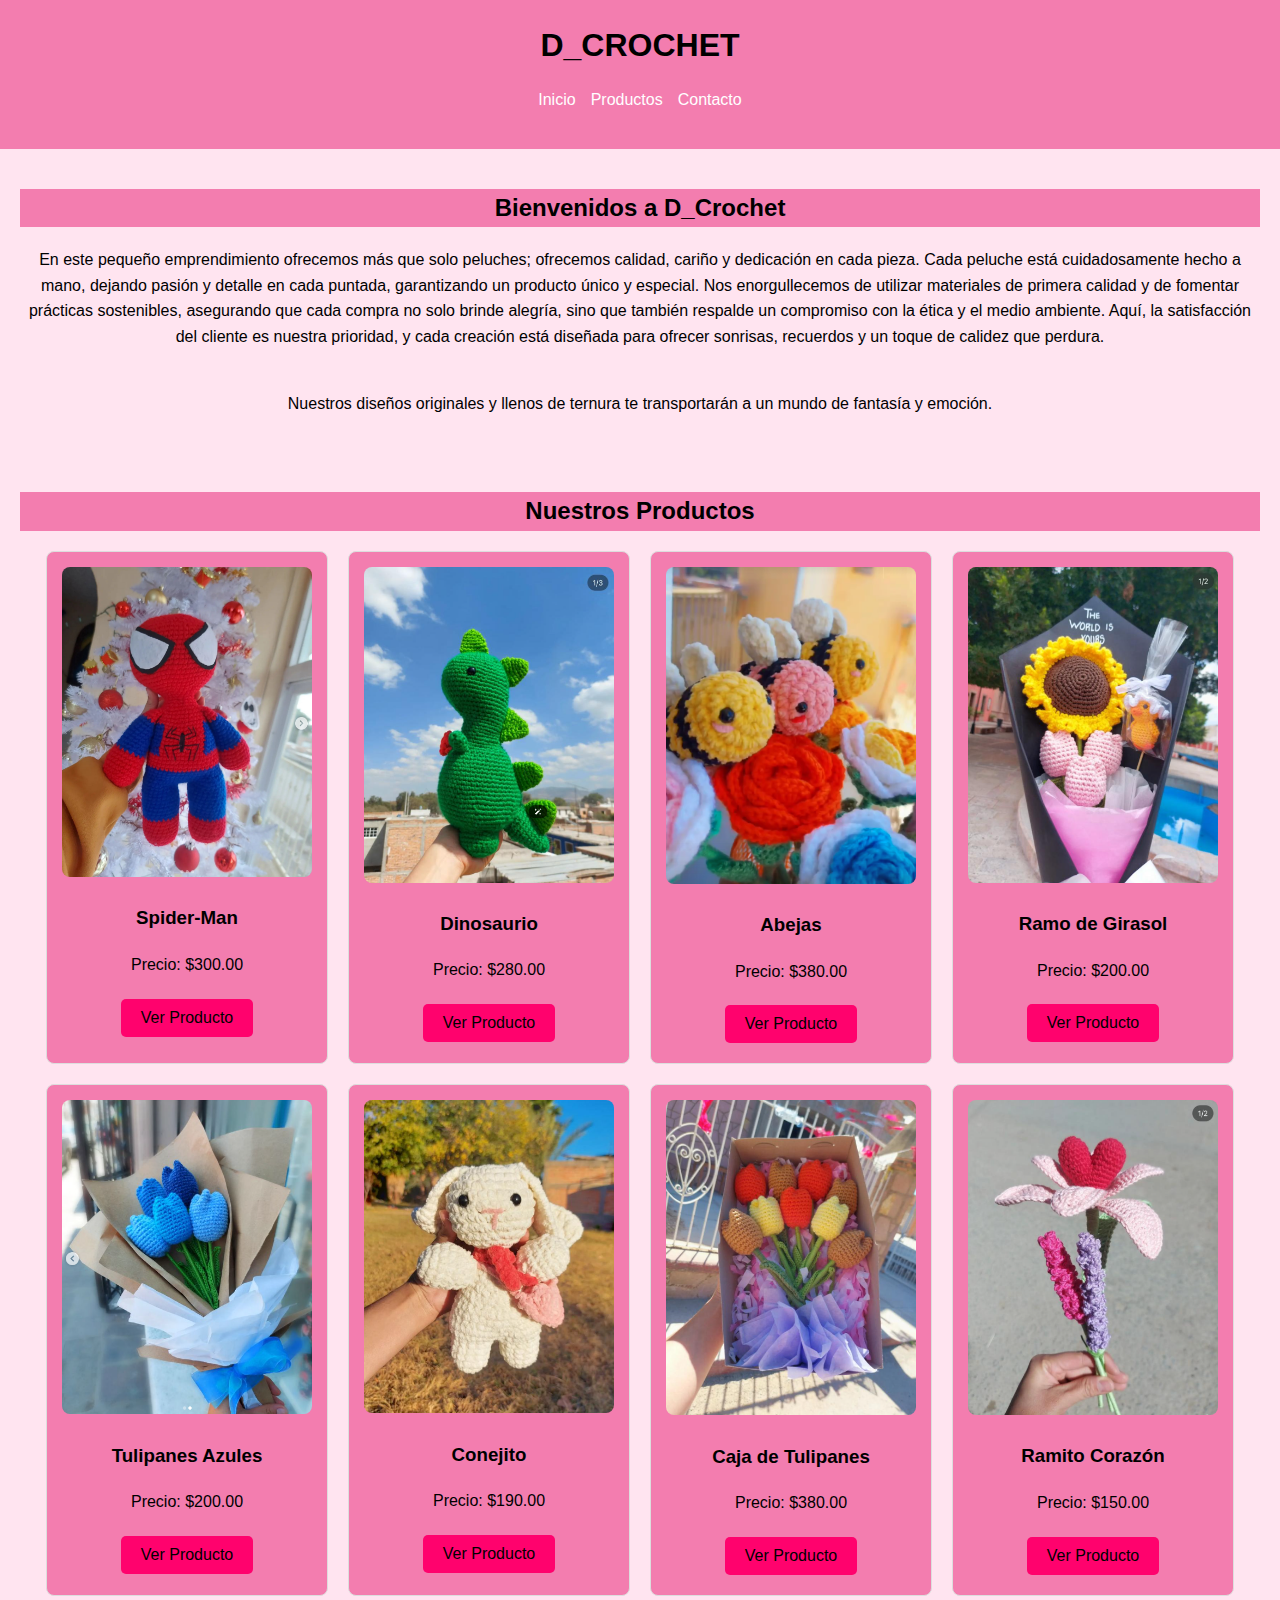
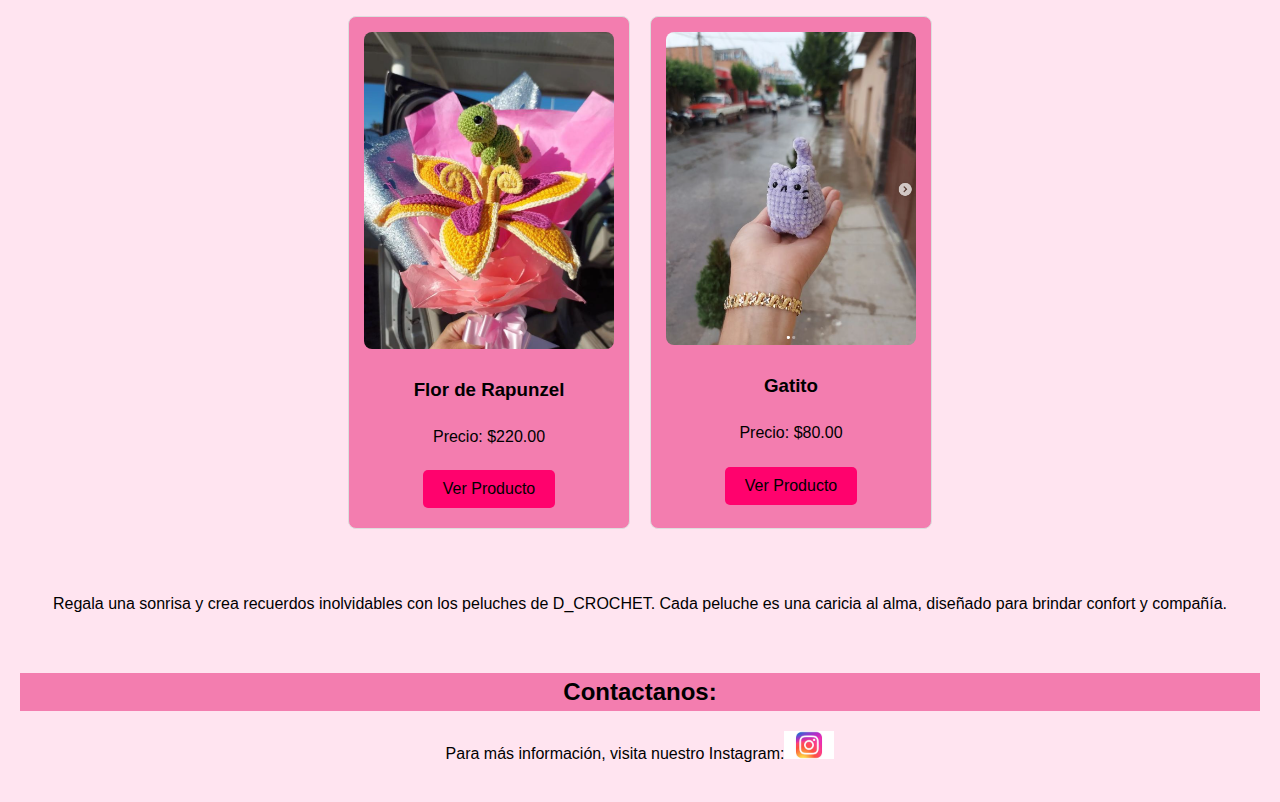
<file: index.html>
<!DOCTYPE html>
<html lang="en">
<head>
    <meta charset="UTF-8">
    <meta http-equiv="X-UA-Compatible" content="IE=edge">
    <meta name="viewport" content="width=device-width, initial-scale=1.0">
    <title>Tienda de Peluches Hechos a Mano</title>
    <link rel="stylesheet" href="styles.css">
</head>
<body>
    <header>
        <h1>D_CROCHET</h1>
        <nav>
            <ul>
                <li><a href="#home" class="leslie">Inicio</a></li>
                <li><a href="#products" class="leslie">Productos</a></li>
                <li><a href="#contact" class="leslie">Contacto</a></li>
            </ul>
        </nav>
    </header>

    <section id="home">
        <h2>Bienvenidos a D_Crochet</h2>

        <p> En este pequeño emprendimiento ofrecemos más que solo peluches; ofrecemos calidad, cariño y dedicación en cada pieza. Cada peluche está cuidadosamente hecho a mano, dejando pasión y detalle en cada puntada, garantizando un producto único y especial. Nos enorgullecemos de utilizar materiales de primera calidad y de fomentar prácticas sostenibles, asegurando que cada compra no solo brinde alegría, sino que también respalde un compromiso con la ética y el medio ambiente. Aquí, la satisfacción del cliente es nuestra prioridad, y cada creación está diseñada para ofrecer sonrisas, recuerdos y un toque de calidez que perdura.</p>

        <p><br> Nuestros diseños originales y llenos de ternura te transportarán a un mundo de fantasía y emoción. </br>

        </p>

    </section>

    <section id="products">
        <h2>Nuestros Productos</h2>
        <div class="product-container">
            <!-- Productos -->
            <div class="product">
                <img src="peluche.png" alt="Peluche 1">
                <h3>Spider-Man</h3>
                <p>Precio: $300.00</p>
                <a href = "product.html"><button>Ver Producto</button></a>
            </div>
            <div class="product">
                <img src="peluche2.png" alt="Peluche 2">
                <h3>Dinosaurio</h3>
                <p>Precio: $280.00</p>
                <a href = "Peluche Dinosaurio.html"><button>Ver Producto</button></a>
            </div>
            <div class="product">
                <img src="peluche abeja.png" alt="Peluche 3">
                <h3>Abejas</h3>
                <p>Precio: $380.00</p>
                <a href = "Peluche Abejas.html"><button>Ver Producto</button></a>
            </div>
            <div class="product">
                <img src="peluche girasol.png" alt="Peluche 4">
                <h3>Ramo de Girasol</h3>
                <p>Precio: $200.00</p>
                <a href = "Peluche Girasol.html"><button>Ver Producto</button></a>
            </div>
            <div class="product">
                <img src="peluche tulipan azul.png" alt="Peluche 5">
                <h3>Tulipanes Azules</h3>
                <p>Precio: $200.00</p>
                <a href = "Peluche Tulipan Azul.html"><button>Ver Producto</button></a>
            </div>
            <div class="product">
                <img src="peluche oveja.png" alt="Peluche 6">
                <h3>Conejito</h3>
                <p>Precio: $190.00</p>
                <a href = "Peluche Oveja.html"><button>Ver Producto</button></a>
            </div>
            <div class="product">
                <img src="peluche tulipanes.png" alt="Peluche 7">
                <h3>Caja de Tulipanes</h3>
                <p>Precio: $380.00</p>
                <a href = "Peluche Tulipanes.html"><button>Ver Producto</button></a>
            </div>
            <div class="product">
                <img src="peluche flor.png" alt="Peluche 8">
                <h3>Ramito Corazón</h3>
                <p>Precio: $150.00</p>
                <a href = "Peluche Flor Corazon.html"><button>Ver Producto</button></a>
            </div>
            <div class="product">
                <img src="peluche flor con verde.png" alt="Peluche 9">
                <h3>Flor de Rapunzel</h3>
                <p>Precio: $220.00</p>
                <a href = "Peluche Flor con eso.html"><button>Ver Producto</button></a>
            </div>
            <div class="product">
                <img src="peluche gatito.png" alt="Peluche 10">
                <h3>Gatito</h3>
                <p>Precio: $80.00</p>
                <a href = "Peluche Gatito.html"><button>Ver Producto</button></a>
            </div>
        </div>
    </section>

            <p class="iris"><br>Regala una sonrisa y crea recuerdos inolvidables con los peluches de D_CROCHET. Cada peluche es una caricia al alma, diseñado para brindar confort y compañía.</br></p>

    <section id="contact">
        <h2>Contactanos:</h2>
        <p>Para más información, visita nuestro Instagram:<a href="https://www.instagram.com/larubiadelcrochet.dlre?igsh=b3o1MHNqZW9lZHpi"><img src="instagram.jfif" class="logo"></a></p>
    </section>
    
    <script src="script.js"></script>

</body>
</html>
</file>
<file: styles.css>
body {
    font-family: cursive, sans-serif;
    line-height: 1.6;
    margin: 0;
    padding: 0;
    background-color: #ffe4f0 ;
}

header {
    background-color: #f37daf;
    padding: 20px 10px;
    text-align: center;
}

header h1 {
    margin: 0;
}
h2{
    background-color: #f37daf;
}

nav ul {
    list-style: none;
    padding: 0;
    display: flex;
    justify-content: center;
    gap: 15px;
}

nav a {
    text-decoration: none;
    color: #333;
}

section {
    padding: 20px;
    text-align: center;
}

.product-container {
    display: flex;
    justify-content: center;
    gap: 20px;
    flex-wrap: wrap;
}

.product {
    background-color: #f37daf;
    border: 1px solid #ddd;
    padding: 15px;
    width: 250px;
    border-radius: 8px;
    text-align: center;
}

.product img {
    width: 100%;
    height: auto;
    border-radius: 8px;
}

.iris{
    color: black;
    text-align: center;

}
.leslie{
  color: white; 
}
.leslie:hover{
  color: #ff026d; 
}
button {
    background-color: #ff026d;
    border: none;
    padding: 10px 20px;
    cursor: pointer;
    border-radius: 5px;
    margin: 5px;
    font-size: 16px;
}
#cart-items div {
    margin-bottom: 15px; /* Espacio entre los elementos del carrito */
}
button:hover {
    background-color: #ffa1a1;
}
.logo {
    width: 50px;
}
</file>
